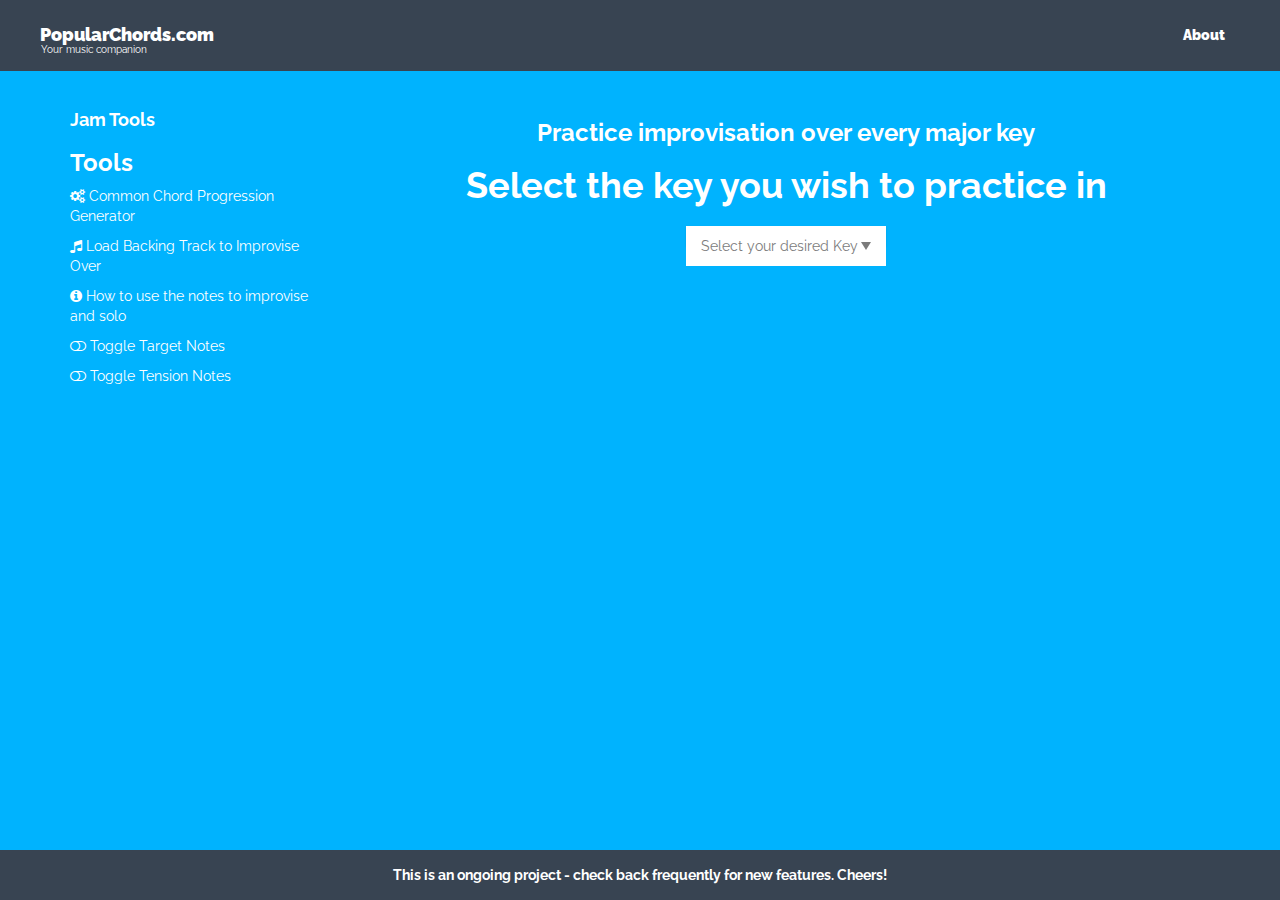
<file: index.html>
<!DOCTYPE html>
<html lang="en">

  <head>
    <meta charset="utf-8">
    <meta http-equiv="X-UA-Compatible" content="IE=edge">
    <meta name="viewport" content="width=device-width, initial-scale=1">
    <meta name="description" content="Guitar players Toolbox">
    <title>PopularChords | Your music improvising toolkit</title>

    <link href="css/bootstrap.min.css" rel="stylesheet">
    <link href="css/animate.css" rel="stylesheet">
    <link href="css/styles.css" rel="stylesheet">

    <link rel="stylesheet" href="https://maxcdn.bootstrapcdn.com/font-awesome/4.5.0/css/font-awesome.min.css">
    <link href="https://fonts.googleapis.com/css?family=Raleway:400,700,900" rel="stylesheet">


    <!-- HTML5 shim and Respond.js for IE8 support of HTML5 elements and media queries -->
    <!-- WARNING: Respond.js doesn't work if you view the page via file:// -->
    <!--[if lt IE 9]>
      <script src="https://oss.maxcdn.com/html5shiv/3.7.2/html5shiv.min.js"></script>
      <script src="https://oss.maxcdn.com/respond/1.4.2/respond.min.js"></script>
    <![endif]-->
  </head>

  <body>

    <div class="navbar navbar-fixed-top">
      <div class="container-fluid">
        <div class="navbar-header">
          <a class="navbar-brand" href="index.html">PopularChords.com<span class="tagline">Your music companion</span></a>
          <button type="button" class="navbar-toggle collapsed" data-toggle="collapse" data-target=".navbar-collapse">
            <span class="sr-only">Toggle navigation</span>
            <span class="icon-bar"></span>
            <span class="icon-bar"></span>
            <span class="icon-bar"></span>
          </button>
          <span class="clearfloat"></span>
        </div>

        <ul class='nav navbar-nav navbar-right collapse navbar-collapse'>
          <li><a href="about.html">About</a></li>
        </ul>
      </div>
    </div>


    <!--Hero header -->

    <div class="container header">
      <div class="row">
        <div class="col-md-3 col-xs-12">
          <h4>Jam Tools</h4>
          <div class="tools">
            <h3>Tools</h3>
            <p id="viewProgressions"><i class="fa fa-cogs" aria-hidden="true"></i> Common Chord Progression Generator</p>
            <button id="generate" class=" hide btn btn-small btn-default"><i id="refresh" class="fa fa-refresh" aria-hidden="true"></i> Chord Progression</button>

            <p id="loadBackingTrack"><i class="fa fa-music" aria-hidden="true"></i> Load Backing Track to Improvise Over</p>

            <div id="backingTrack" class="hide">
              <audio controls="controls" id="audio">
                <source id="audioSource" type="audio/mp3" /> Your browser does not support the audio tag.
              </audio>
            </div>

            <p id="howToUse"><i class="fa fa-info-circle" aria-hidden="true"></i> How to use the notes to improvise and solo</p>
            <h5 class="hide animatedFast slideInLeft" id="info">Music is all about tension and release. While improvising, a good rule of thumb is to start and end your musical ideas on "target" notes. The majority of your notes should be target notes, while sprinkling the tension notes inbetween them to create musical ideas.</h5>

            <p id="improvise"><i id="improviseToggle" class="fa fa-toggle-off" aria-hidden="true"></i> Toggle Target Notes</p>
            <p id="tension"><i id="tensionToggle" class="fa fa-toggle-off" aria-hidden="true"></i> Toggle Tension Notes</p>


            <p id="infoBox"></p>
          </div>



        </div>
        <div class="col-md-9 col-xs-12 text-center">
          <h3>Practice improvisation over every major key</h3>
          <h1>Select the key you wish to practice in</h1>

          <div class="control-group">

            <div class="select">
              <form id="keyForm">
                <select id="keys">
                  <option value="">Select your desired Key</option>
                  <option value="cMajor">The Key of C</option>
                  <option value="cSharpMajor">The Key of C#</option>
                  <option value="dMajor">The Key of D</option>
                  <option value="eFlatMajor">The Key of Eb</option>
                  <option value="eMajor">The Key of E</option>
                  <option value="fMaj">The Key of F</option>
                  <option value="fSharpMajor">The Key of F#</option>
                  <option value="gMajor">The Key of G</option>
                  <option value="aFlatMajor">The Key of Ab</option>
                  <option value="aMajor">The Key of A</option>
                  <option value="bFlatMajor">The Key of Bb</option>
                  <option value="bMajor">The Key of B</option>
                </select>
                <div class="select__arrow"></div>
              </form>
            </div>
          </div>


          <h3 id="notesInThisKey" class="hide">Notes</h3>
          <table class="table-responsive" id="notesTable">
            <tr>
              <td id="notes-0" class="highlight"></td>
              <td id="notes-1" class="lowlight"></td>
              <td id="notes-2" class="highlight"></td>
              <td id="notes-3" class="lowlight"></td>
              <td id="notes-4" class="highlight"></td>
              <td id="notes-5" class="lowlight"></td>
              <td id="notes-6" class="lowlight"></td>
            </tr>
            <tr>
              <td class=""><i class="fa fa-arrow-up arrow home hidden animated flash infinite" aria-hidden="true"></i></td>
              <td class=""><i class="fa fa-arrow-up arrow tension hidden animated flash infinite" aria-hidden="true"></i></td>
              <td class=""><i class="fa fa-arrow-up arrow home hidden animated flash infinite" aria-hidden="true"></i></td>
              <td class=""><i class="fa fa-arrow-up arrow tension hidden animated flash infinite" aria-hidden="true"></i></td>
              <td class=""><i class="fa fa-arrow-up arrow home hidden animated flash infinite " aria-hidden="true"></i></td>
              <td class=""><i class="fa fa-arrow-up arrow tension hidden animated flash infinite " aria-hidden="true"></i></td>
              <td class=""><i class="fa fa-arrow-up arrow tension hidden animated flash infinite " aria-hidden="true"></i></td>
            </tr>
          </table>


          <h3 id="chordsInThisKey" class="hide">Chords</h3>
          <table id="chordsTable">
            <tr>
              <td id="chords-0"></td>
              <td id="chords-1"></td>
              <td id="chords-2"></td>
              <td id="chords-3"></td>
              <td id="chords-4"></td>
              <td id="chords-5"></td>
              <td id="chords-6"></td>
            </tr>
            <tr>
              <td id="romanChords-0"></td>
              <td id="romanChords-1"></td>
              <td id="romanChords-2"></td>
              <td id="romanChords-3"></td>
              <td id="romanChords-4"></td>
              <td id="romanChords-5"></td>
              <td id="romanChords-6"></td>
            </tr>
          </table>


          <div id="commonProgressions" class="hide">
            <h3>Progressions</h3>
            <table id="progressionTable">
              <tr>
                <td id="chord-0"></td>
                <td id="chord-1"></td>
                <td id="chord-2"></td>
                <td id="chord-3"></td>
              </tr>
              <tr>
                <td id="roman-0"></td>
                <td id="roman-1"></td>
                <td id="roman-2"></td>
                <td id="roman-3"></td>
              </tr>
            </table>

          </div>
        </div>


      </div>
    </div>
    </div>




    <footer class="footer">
      <p>This is an ongoing project - check back frequently for new features. Cheers!</p>
    </footer>




    <script src="https://ajax.googleapis.com/ajax/libs/jquery/1.11.3/jquery.min.js"></script>
    <script src="js/bootstrap.min.js"></script>
    <script src="js/app.js"></script>



  </body>
</html>
</file>
<file: css/styles.css>
html {
    position: relative;
    min-height: 100%;
   
}

body {
    background-color: #00B3FE;
    font-family: "Raleway";
    color: white;
    margin-bottom: 50px;
    min-height: 600px;
}

a:active, a:visited, a:link {
    color: white;
}

.navbar {
    background-color:#384452;  
    padding-top: 10px;
    padding-bottom: 10px;

}

.navbar .container-fluid {
    padding-left: 40px;
    padding-right: 40px;
}


.navbar-header .navbar-brand {
    font-weight: 900; 
    color: white;
    transition: .5s;
}


.navbar .navbar-nav a {
    color: white;
    font-weight: 900;
}

.navbar a:hover {
    color: #06B0FC;
    transition: .5s;
}

.navbar .navbar-brand:hover {
    color: #5E5E5E;
}

.nav li a:hover, .nav li a:active,.nav li a:focus {
    background: transparent;
}


.icon-bar {
    background-color: black;
}

.navbar-toggle {
    background-color: white;
}

.header {
    margin-top: 100px;
}

h1, h2, h3, h4, h5, h6, h7 {
    font-weight: 700;
}

h1 {
    margin-bottom: 20px;
}

.tagline {
    display: block;
    font-size: 10px;
    font-weight: 400;
    text-indent: 1px;
    position: relative;
    bottom: 5px;
}


.hidden {
    visibility: hidden; 
}

.hide {
    display: none;
}

.arrow {
    border: none;
}

.yellow {
    color: black;
    background: yellow;
}

.white {
    background: #5E5E5E;
    color: white;
}


div.tools {
    transition: 1s;
}

.tools p:hover {
    cursor: pointer;
    color: #5E5E5E;
    transition: 1s;
}


.tools .btn .btn-primary {
    margin-bottom: 15px;
    color: white;
}

.tools button:focus {
    background-color: white;
}


table {
    margin: 0 auto;
    margin-bottom: 10px;
    transition: 1s;
    border-spacing: 5px;
    border-color: transparent;
}
td {
  border: none;
  border-collapse: separate;
  padding: 5px;
  margin: 0 auto;
  text-align: center;
  font-size: 18px;
    transition: 1s;
}

.table-responsive {
    border: none;
}

#generate {
    margin-bottom: 10px;
    color: #7b7b7b;
}

#audio {
    margin-bottom: 10px;
}

#info {
    font-weight: 400;
    font-style: italic;
}

.control-group {
	display: inline-block;
	width: 200px;
	height: 20px;
	margin-bottom: 30px;
	padding: 0;
	text-align: left;
	vertical-align: top;
	background: transparent;
	box-shadow: 0 1px 2px rgba(0,0,0,.1);
}


.select {
	position: relative;
	display: inline-block;
	width: 100%;
	margin-bottom: 15px;
}

.select select {
	display: inline-block;
	width: 100%;
	padding: 10px 15px;
	cursor: pointer;
	color: #7b7b7b;
	border: 0;
	border-radius: 0;
	outline: 0;
	background: white;
	appearance: none;
	-webkit-appearance: none;
	-moz-appearance: none;
}

.select select::-ms-expand {
	display: none;
}

.select select:hover,
.select select:focus {
	color: #000;
	background: white;
}

.select select:disabled {
	pointer-events: none;
	opacity: .5;
}

.select__arrow {
	position: absolute;
	top: 16px;
	right: 15px;
	width: 0;
	height: 0;
	pointer-events: none;
	border-width: 8px 5px 0 5px;
	border-style: solid;
	border-color: #7b7b7b transparent transparent transparent;
}
.select select:hover ~ .select__arrow,
.select select:focus ~ .select__arrow {
	border-top-color: #000;
}

.select select:disabled ~ .select__arrow {
	border-top-color: #ccc;
}



.footer {
    position: absolute;
    bottom: 0;
    width: 100%;
    height: 50px;
    background-color: #384452;
    color: white;
    text-align: center;
    font-weight: 700;
    padding-top: 15px;
}

.footer a {
    color: inherit;
    transition: .5s;
}

.footer a:hover {
    text-decoration: none;
    color: #F5E7D8;
    transition: .5s;
}


@media only screen and (max-width: 772px) {
    .navbar .container-fluid {
        padding-left: 20px;
        padding-right: 20px;
    }
    body {
        margin-bottom: 100px;
        min-height: 700px;
    }
    .footer {
        height: 100px;
        padding-top: 30px;
    }
    
    
    
    h1 {
        font-size: 25px;
    }
    
    h3 {
        font-size: 16px;
    }
    
    td {
        font-size: 12px;
        padding: 3px;
    }
}
</file>
